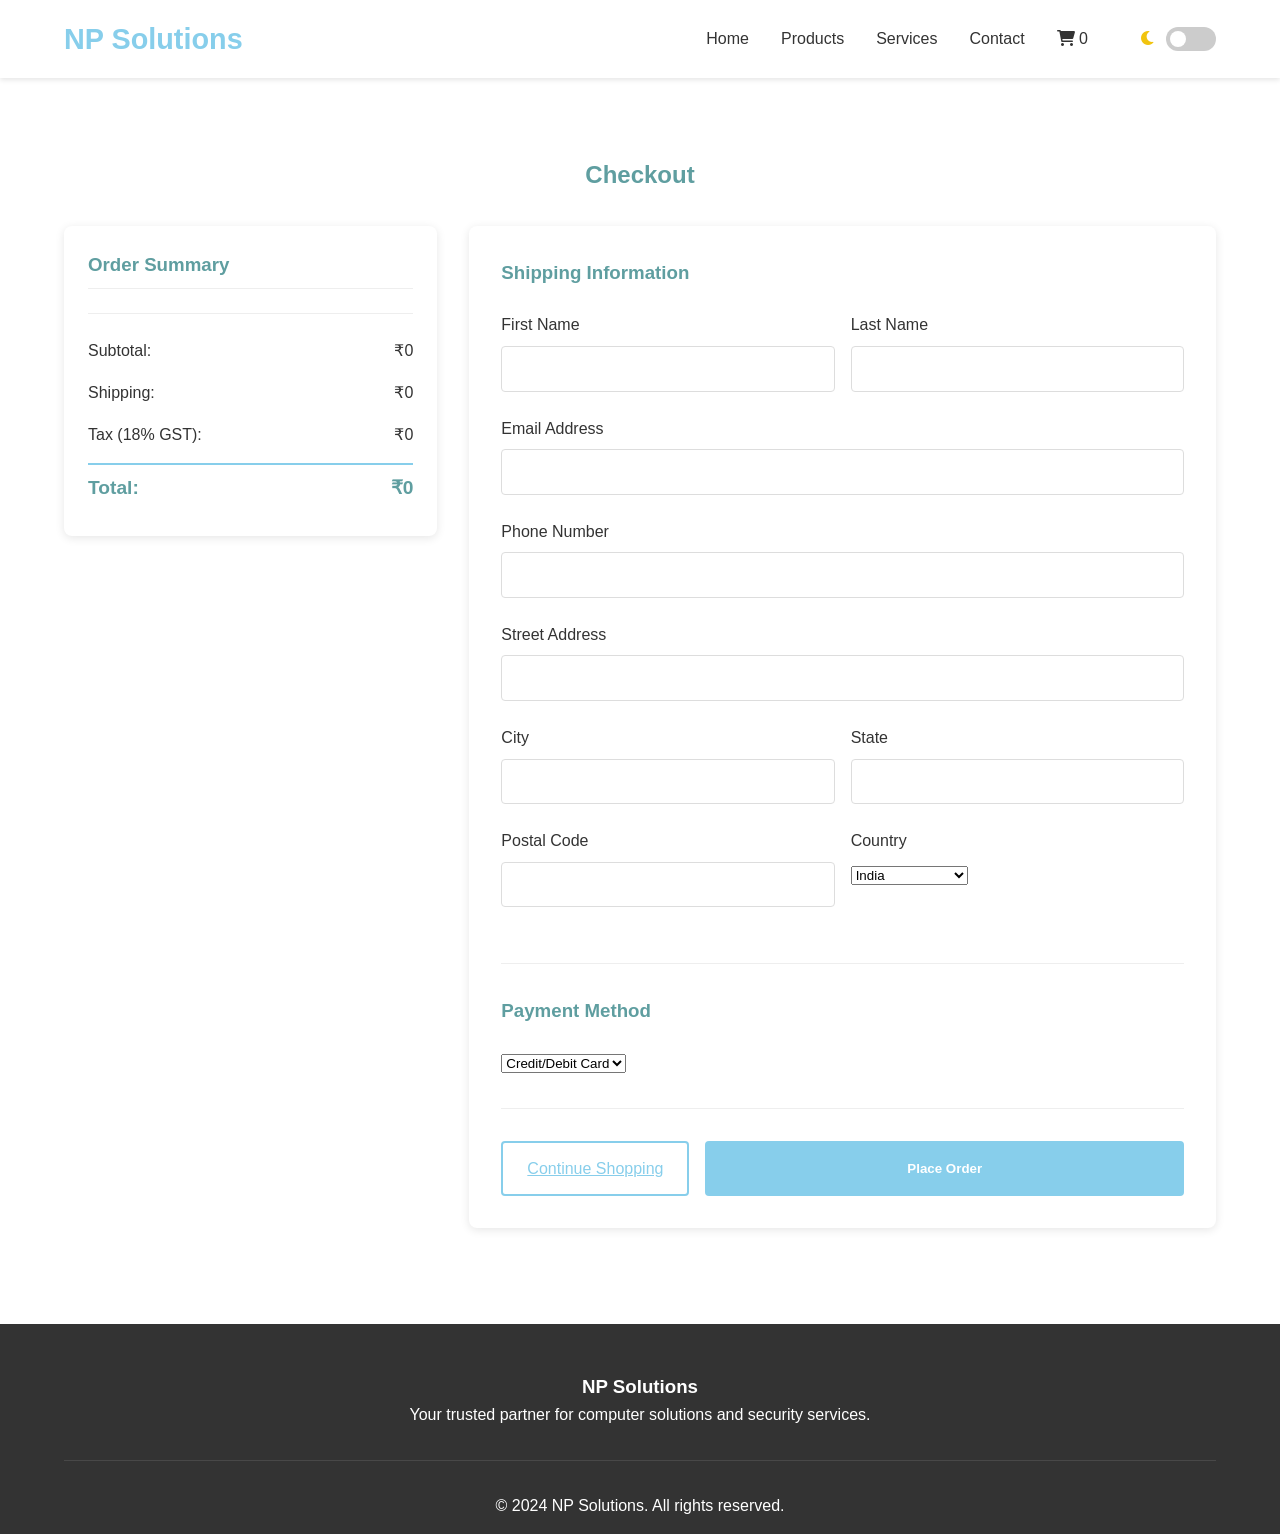
<file: checkout.html>
<!DOCTYPE html>
<html lang="en">
<head>
    <meta charset="UTF-8">
    <meta name="viewport" content="width=device-width, initial-scale=1.0">
    <title>Checkout - NP Solutions</title>
    <link rel="stylesheet" href="styles.css">
    <link rel="stylesheet" href="https://cdnjs.cloudflare.com/ajax/libs/font-awesome/6.0.0/css/all.min.css">
</head>
<body>
    <header>
        <nav class="navbar">
            <div class="logo">
                <h1>NP Solutions</h1>
            </div>
            <ul class="nav-links">
                <li><a href="index.html">Home</a></li>
                <li><a href="products.html">Products</a></li>
                <li><a href="services.html">Services</a></li>
                <li><a href="contact.html">Contact</a></li>
                <li><a href="#cart"><i class="fas fa-shopping-cart"></i> <span id="cart-count">0</span></a></li>
                <li class="theme-switch-wrapper">
                    <span class="slider-icon"><i class="fas fa-moon"></i></span>
                    <label class="theme-switch">
                        <input type="checkbox" id="theme-toggle">
                        <span class="slider"></span>
                    </label>
                </li>
            </ul>
        </nav>
    </header>

    <section class="checkout-section">
        <h2>Checkout</h2>
        <div class="checkout-container">
            <div class="order-summary">
                <h3>Order Summary</h3>
                <div id="checkout-items"></div>
                <div class="summary-totals">
                    <div class="summary-row"><span>Subtotal:</span><span>₹<span id="checkout-subtotal">0</span></span></div>
                    <div class="summary-row"><span>Shipping:</span><span>₹<span id="checkout-shipping">0</span></span></div>
                    <div class="summary-row"><span>Tax (18% GST):</span><span>₹<span id="checkout-tax">0</span></span></div>
                    <div class="summary-row total"><span>Total:</span><span>₹<span id="checkout-total">0</span></span></div>
                </div>
            </div>

            <div class="checkout-form-container">
                <form id="checkout-form">
                    <div class="form-section">
                        <h3>Shipping Information</h3>
                        <div class="form-row">
                            <div class="form-group">
                                <label for="first-name">First Name</label>
                                <input type="text" id="first-name" name="first_name" required>
                            </div>
                            <div class="form-group">
                                <label for="last-name">Last Name</label>
                                <input type="text" id="last-name" name="last_name" required>
                            </div>
                        </div>
                        <div class="form-group">
                            <label for="email">Email Address</label>
                            <input type="email" id="email" name="email" required>
                        </div>
                        <div class="form-group">
                            <label for="phone">Phone Number</label>
                            <input type="tel" id="phone" name="phone" required>
                        </div>
                        <div class="form-group">
                            <label for="address">Street Address</label>
                            <input type="text" id="address" name="street_address" required>
                        </div>
                        <div class="form-row">
                            <div class="form-group">
                                <label for="city">City</label>
                                <input type="text" id="city" name="city" required>
                            </div>
                            <div class="form-group">
                                <label for="state">State</label>
                                <input type="text" id="state" name="state" required>
                            </div>
                        </div>
                        <div class="form-row">
                            <div class="form-group">
                                <label for="zip">Postal Code</label>
                                <input type="text" id="zip" name="postal_code" required>
                            </div>
                            <div class="form-group">
                                <label for="country">Country</label>
                                <select id="country" name="country" required>
                                    <option value="India" selected>India</option>
                                    <option value="USA">United States</option>
                                    <option value="UK">United Kingdom</option>
                                    <option value="Canada">Canada</option>
                                    <option value="Australia">Australia</option>
                                </select>
                            </div>
                        </div>
                    </div>

                    <div class="form-section">
                        <h3>Payment Method</h3>
                        <select name="payment_method" required>
                            <option value="Credit/Debit Card">Credit/Debit Card</option>
                            <option value="UPI">UPI</option>
                            <option value="Net Banking">Net Banking</option>
                            <option value="Cash on Delivery">Cash on Delivery</option>
                        </select>
                    </div>

                    <input type="hidden" name="cart_items" id="cart_items">
                    <input type="hidden" name="total_amount" id="total_amount">

                    <div class="checkout-actions">
                        <a href="products.html" class="continue-shopping-btn">Continue Shopping</a>
                        <button type="submit" class="place-order-btn">Place Order</button>
                    </div>
                </form>
            </div>
        </div>
    </section>

    <footer>
        <div class="footer-content">
            <div class="footer-section">
                <h3>NP Solutions</h3>
                <p>Your trusted partner for computer solutions and security services.</p>
            </div>
        </div>
        <div class="footer-bottom">
            <p>&copy; 2024 NP Solutions. All rights reserved.</p>
        </div>
    </footer>

    <script>
        function getCartItems() {
            return JSON.parse(localStorage.getItem("cart")) || [];
        }

        const cart = getCartItems();
        const subtotal = cart.reduce((acc, item) => acc + (item.price * (item.quantity || 1)), 0);
        const tax = +(subtotal * 0.18).toFixed(2);
        const shipping = 0;
        const total = subtotal + tax + shipping;

        document.getElementById('checkout-items').innerHTML = cart.map(item =>
            `<div>${item.name} (x${item.quantity || 1}) - ₹${(item.price * (item.quantity || 1)).toLocaleString('en-IN')}</div>`
        ).join('');

        document.getElementById('checkout-subtotal').textContent = subtotal.toLocaleString('en-IN');
        document.getElementById('checkout-tax').textContent = tax.toLocaleString('en-IN');
        document.getElementById('checkout-shipping').textContent = shipping.toLocaleString('en-IN');
        document.getElementById('checkout-total').textContent = total.toLocaleString('en-IN');

        document.getElementById('cart_items').value = JSON.stringify(cart);
        document.getElementById('total_amount').value = total;

        document.getElementById('checkout-form').addEventListener('submit', function(e) {
            e.preventDefault();

            const formData = new FormData(this);

            fetch('checkout.php', {
                method: 'POST',
                body: formData
            })
            .then(res => res.text())
            .then(data => {
                alert("Order placed successfully!");
                localStorage.removeItem("cart");
                this.reset();
                window.location.href = "index.html";
            })
            .catch(err => alert("Error placing order."));
        });
    </script>
</body>
</html>
</file>
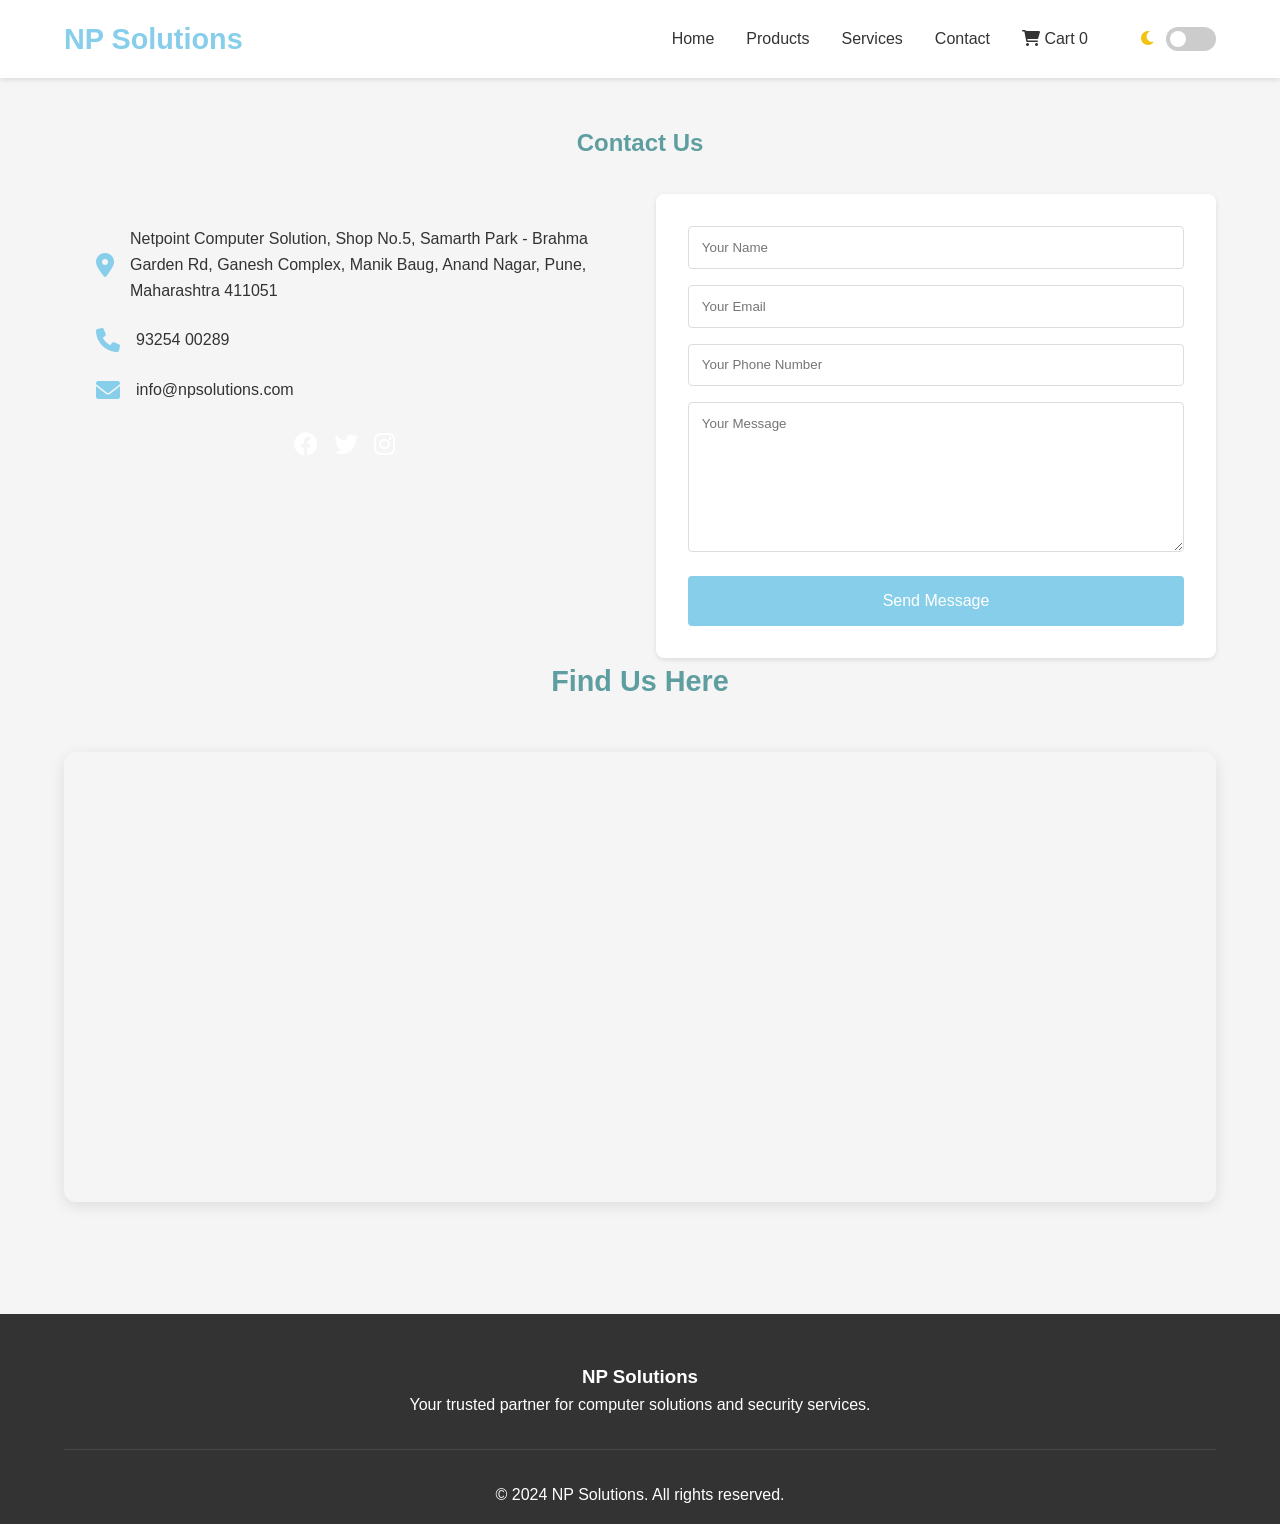
<file: contact.html>
<!DOCTYPE html>
<html lang="en">
<head>
    <meta charset="UTF-8">
    <meta name="viewport" content="width=device-width, initial-scale=1.0">
    <title>Contact - NP Solutions</title>
    <link rel="stylesheet" href="styles.css">
    <link rel="stylesheet" href="https://cdnjs.cloudflare.com/ajax/libs/font-awesome/6.0.0/css/all.min.css">
</head>
<body>
    <!-- Header Section -->
    <header>
        <nav class="navbar">
            <div class="logo">
                <h1>NP Solutions</h1>
            </div>
            <ul class="nav-links">
                <li><a href="index.html">Home</a></li>
                <li><a href="products.html">Products</a></li>
                <li><a href="services.html">Services</a></li>
                <li><a href="contact.html">Contact</a></li>
                <li><a href="#cart"><i class="fas fa-shopping-cart"></i> Cart <span id="cart-count">0</span></a></li>
                <li class="theme-switch-wrapper">
                    <span class="slider-icon"><i class="fas fa-moon"></i></span>
                    <label class="theme-switch">
                        <input type="checkbox" id="theme-toggle">
                        <span class="slider"></span>
                    </label>
                </li>
            </ul>
        </nav>
    </header>

    <!-- Contact Section -->
    <section class="contact">
        <h2>Contact Us</h2>
        <div class="contact-container">
            <div class="contact-info">
                <div class="info-item">
                    <i class="fas fa-map-marker-alt"></i>
                    <p>Netpoint Computer Solution, Shop No.5, Samarth Park - Brahma Garden Rd, Ganesh Complex, Manik Baug, Anand Nagar, Pune, Maharashtra 411051</p>
                </div>
                <div class="info-item">
                    <i class="fas fa-phone"></i>
                    <p>93254 00289</p>
                </div>
                <div class="info-item">
                    <i class="fas fa-envelope"></i>
                    <p>info@npsolutions.com</p>
                </div>
                <div class="social-links">
                    <a href="#"><i class="fab fa-facebook"></i></a>
                    <a href="#"><i class="fab fa-twitter"></i></a>
                    <a href="#"><i class="fab fa-instagram"></i></a>
                </div>
            </div>
            <form action="submit_contact.php" method="POST" class="contact-form">
                <input type="text" name="name" placeholder="Your Name" required>
                <input type="email" name="email" placeholder="Your Email" required>
                <input type="tel" name="phone" placeholder="Your Phone Number" required>
                <textarea name="message" placeholder="Your Message" required></textarea>
                <button type="submit" class="submit-btn">Send Message</button>
            </form>
            
        </div>
        
        <!-- Google Map -->
        <h2 class="map-section-title">Find Us Here</h2>
        <div class="map-container">
            <iframe src="https://www.google.com/maps/embed?pb=!1m18!1m12!1m3!1d3458.9948909271475!2d73.81833097477634!3d18.47461868261002!2m3!1f0!2f0!3f0!3m2!1i1024!2i768!4f13.1!3m3!1m2!1s0x3bc2955dd4163591%3A0xec23782520d6618c!2sNet%20Point%20Computer%20Solutions!5e1!3m2!1sen!2sin!4v1744739169668!5m2!1sen!2sin" allowfullscreen="" loading="lazy" referrerpolicy="no-referrer-when-downgrade"></iframe>
        </div>
    </section>

    <!-- Shopping Cart Modal -->
    <div id="cart-modal" class="modal">
        <div class="modal-content">
            <span class="close">&times;</span>
            <h2>Shopping Cart</h2>
            <div id="cart-items">
                <!-- Cart items will be dynamically added here -->
            </div>
            <div class="cart-total">
                <h3>Total: ₹<span id="cart-total-amount">0</span></h3>
                <button class="checkout-btn">Checkout</button>
            </div>
        </div>
    </div>

    <!-- Footer -->
    <footer>
        <div class="footer-content">
            <div class="footer-section">
                <h3>NP Solutions</h3>
                <p>Your trusted partner for computer solutions and security services.</p>
            </div>
        </div>
        <div class="footer-bottom">
            <p>&copy; 2024 NP Solutions. All rights reserved.</p>
        </div>
    </footer>

    <script src="script.js"></script>
</body>
</html>
</file>
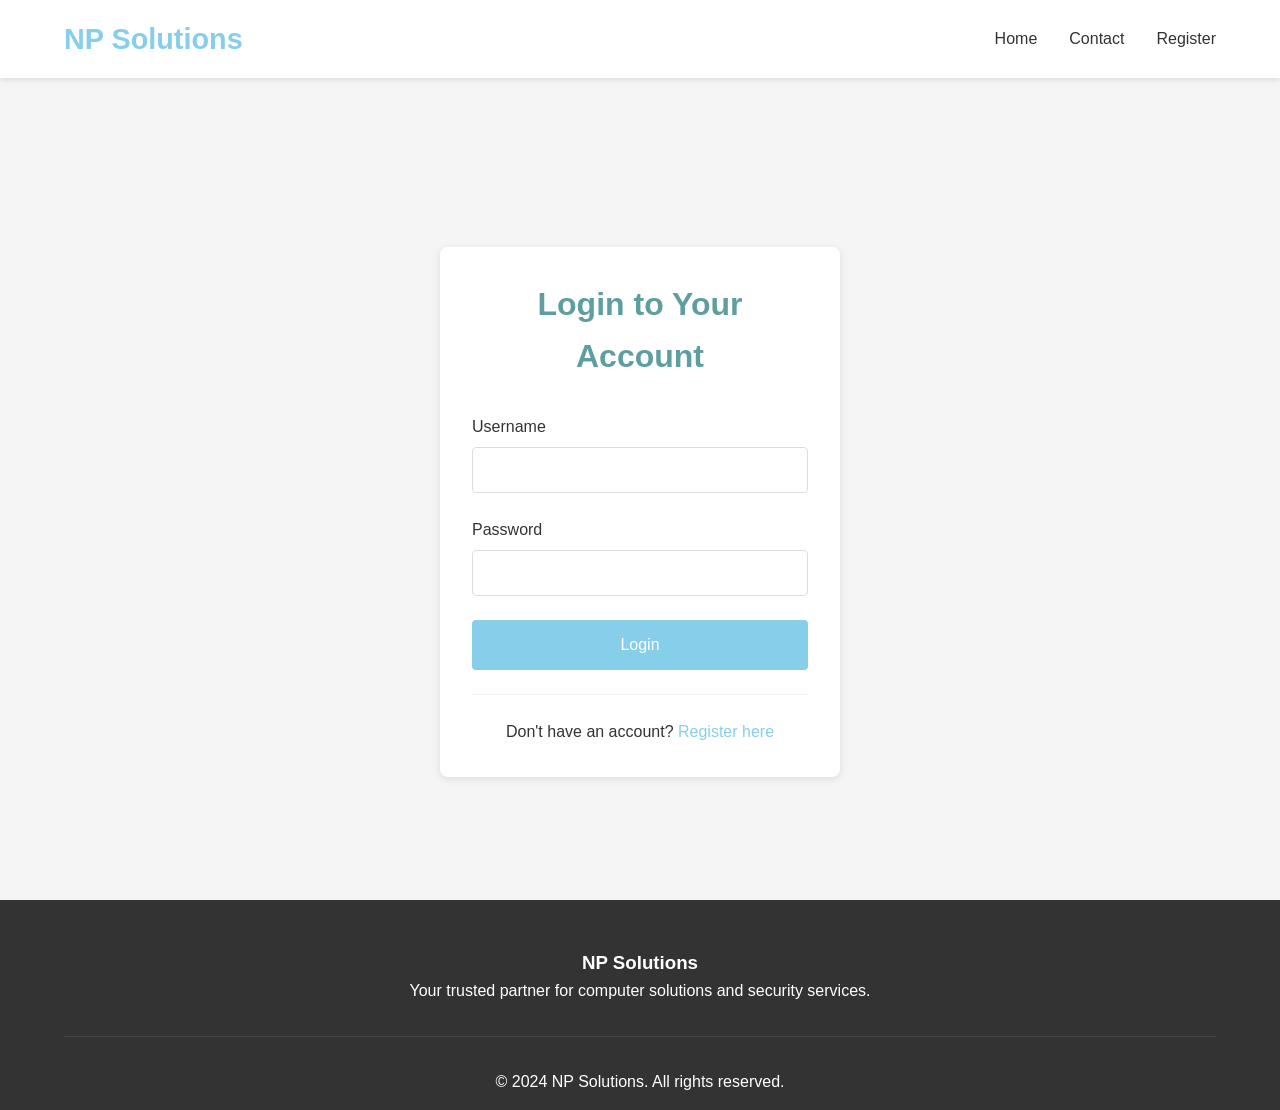
<file: login.html>
<!DOCTYPE html>
<html lang="en">
<head>
    <meta charset="UTF-8">
    <meta name="viewport" content="width=device-width, initial-scale=1.0">
    <title>Login - NP Solutions</title>
    <link rel="stylesheet" href="styles.css">
    <link rel="stylesheet" href="https://cdnjs.cloudflare.com/ajax/libs/font-awesome/6.0.0/css/all.min.css">
</head>
<body>
    <!-- Header Section -->
    <header>
        <nav class="navbar">
            <div class="logo">
                <h1>NP Solutions</h1>
            </div>
            <ul class="nav-links">
                <li><a href="index.php">Home</a></li>
                <li><a href="contact.html">Contact</a></li>
                <li><a href="register.html">Register</a></li>
            </ul>
        </nav>
    </header>

    <!-- Login Section -->
    <section class="auth-section">
        <div class="auth-container">
            <h2>Login to Your Account</h2>
            <form action="login.php" method="POST" id="login-form">
                <div class="form-group">
                    <label for="username">Username</label>
                    <input type="text" id="username" name="username" required>
                </div>
                <div class="form-group">
                    <label for="password">Password</label>
                    <input type="password" id="password" name="password" required>
                </div>
                <button type="submit" class="submit-btn">Login</button>
            </form>
            
            <div class="auth-links">
                <p>Don't have an account? <a href="register.html">Register here</a></p>
            </div>
        </div>
    </section>

    <!-- Footer -->
    <footer>
        <div class="footer-content">
            <div class="footer-section">
                <h3>NP Solutions</h3>
                <p>Your trusted partner for computer solutions and security services.</p>
            </div>
        </div>
        <div class="footer-bottom">
            <p>&copy; 2024 NP Solutions. All rights reserved.</p>
        </div>
    </footer>

    <script src="script.js"></script>
</body>
</html>
</file>
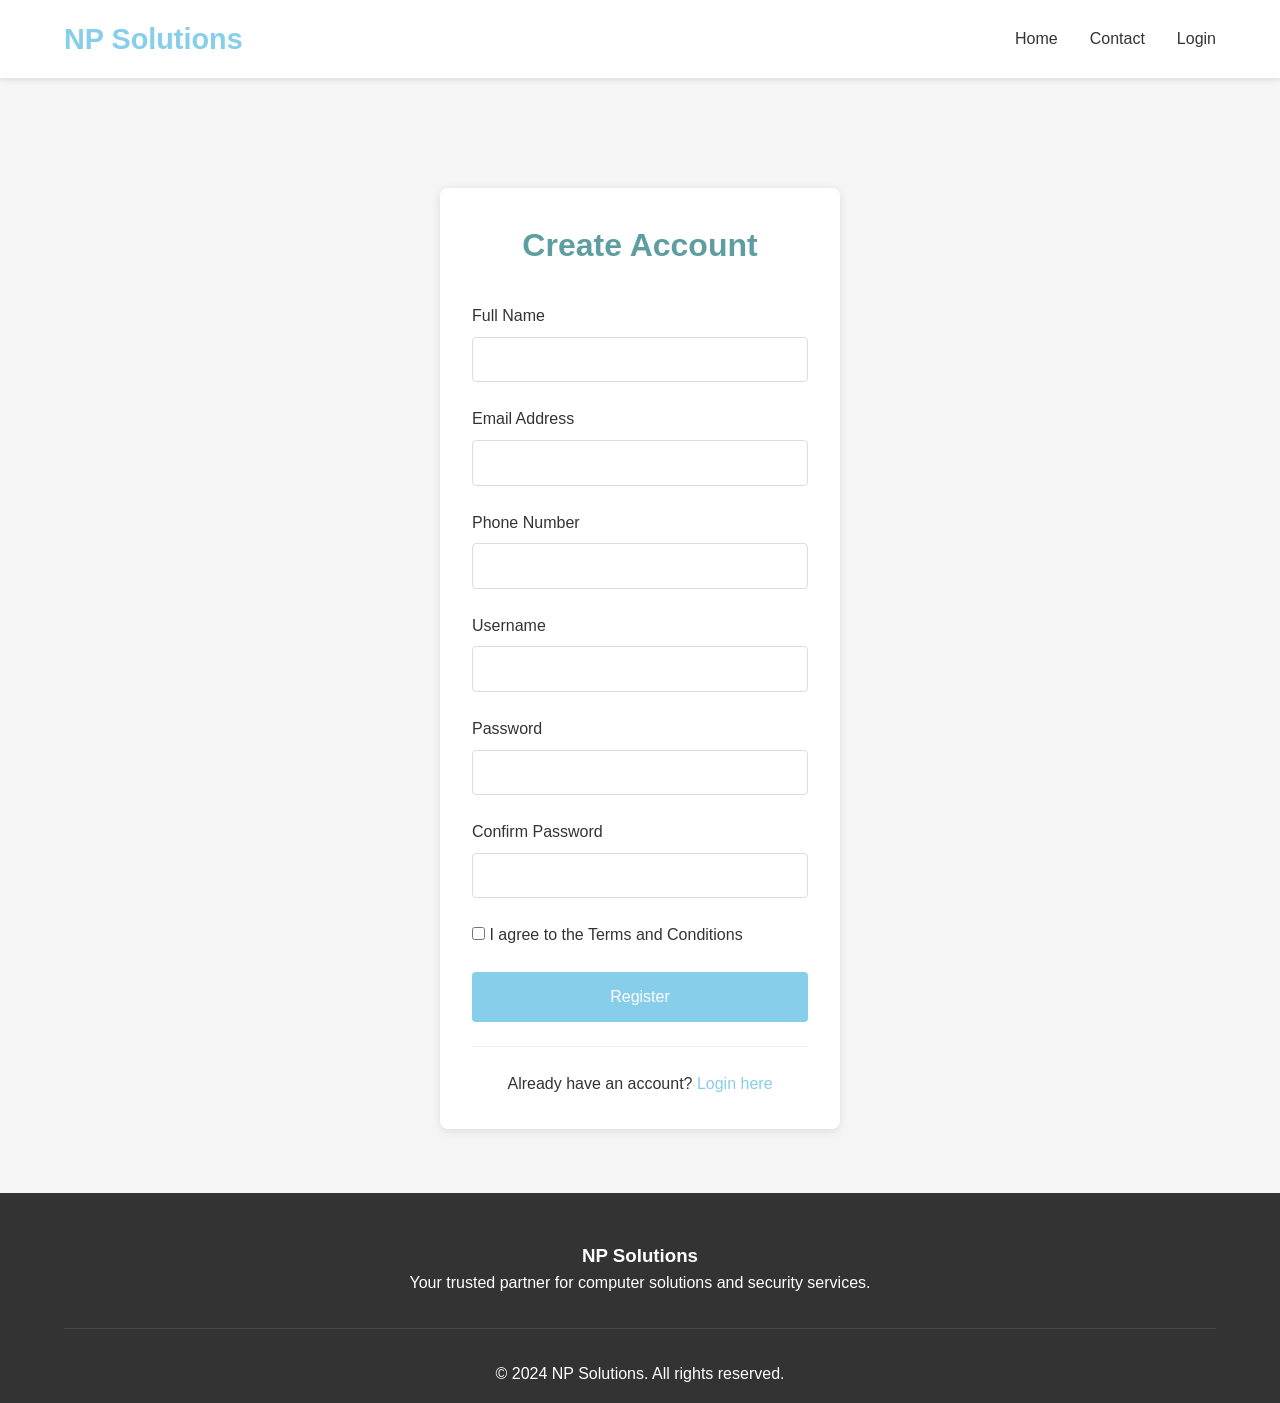
<file: register.html>
<!DOCTYPE html>
<html lang="en">
<head>
    <meta charset="UTF-8">
    <meta name="viewport" content="width=device-width, initial-scale=1.0">
    <title>Register - NP Solutions</title>
    <link rel="stylesheet" href="styles.css">
    <link rel="stylesheet" href="https://cdnjs.cloudflare.com/ajax/libs/font-awesome/6.0.0/css/all.min.css">
</head>
<body>
    <header>
        <nav class="navbar">
            <div class="logo">
                <h1>NP Solutions</h1>
            </div>
            <ul class="nav-links">
                <li><a href="index.php">Home</a></li>
                <li><a href="contact.html">Contact</a></li>
                <li><a href="login.html">Login</a></li>
            </ul>
        </nav>
    </header>

    <section class="auth-section">
        <div class="auth-container">
            <h2>Create Account</h2>
            <form id="register-form">
                <div class="form-group">
                    <label for="name">Full Name</label>
                    <input type="text" id="name" name="name" required>
                </div>
                <div class="form-group">
                    <label for="email">Email Address</label>
                    <input type="email" id="email" name="email" required>
                </div>
                <div class="form-group">
                    <label for="phone">Phone Number</label>
                    <input type="tel" id="phone" name="phone" pattern="[0-9]{10}"
                        title="Enter a valid 10-digit phone number" required>
                </div>
                <div class="form-group">
                    <label for="username">Username</label>
                    <input type="text" id="username" name="username" required>
                </div>
                <div class="form-group">
                    <label for="password">Password</label>
                    <input type="password" id="password" name="password" required>
                </div>
                <div class="form-group">
                    <label for="cpassword">Confirm Password</label>
                    <input type="password" id="cpassword" name="cpassword" required>
                </div>
                <div class="form-group">
                    <label class="checkbox-label">
                        <input type="checkbox" name="terms" required> I agree to the Terms and Conditions
                    </label>
                </div>
                <button type="submit" class="submit-btn">Register</button>
            </form>
            <div class="auth-links">
                <p>Already have an account? <a href="login.html">Login here</a></p>
            </div>
        </div>
    </section>

    <footer>
        <div class="footer-content">
            <div class="footer-section">
                <h3>NP Solutions</h3>
                <p>Your trusted partner for computer solutions and security services.</p>
            </div>
        </div>
        <div class="footer-bottom">
            <p>&copy; 2024 NP Solutions. All rights reserved.</p>
        </div>
    </footer>

    <script>
        // Client-side validation and form submission using fetch
        document.getElementById('register-form').addEventListener('submit', function (event) {
            event.preventDefault();

            const password = document.getElementById('password').value;
            const cpassword = document.getElementById('cpassword').value;

            if (password !== cpassword) {
                alert('Passwords do not match!');
                return;
            }

            const form = event.target;
            const formData = new FormData(form);

            fetch('register.php', {
                method: 'POST',
                body: formData,
            })
            .then(response => response.text())
            .then(data => {
                alert(data);
                if (data.includes("Registered successfully")) {
                    window.location.href = 'login.html';
                }
            })
            .catch(error => {
                console.error('Fetch error:', error);
                alert('An error occurred during registration. Please try again.');
            });
        });
    </script>
</body>
</html>
</file>
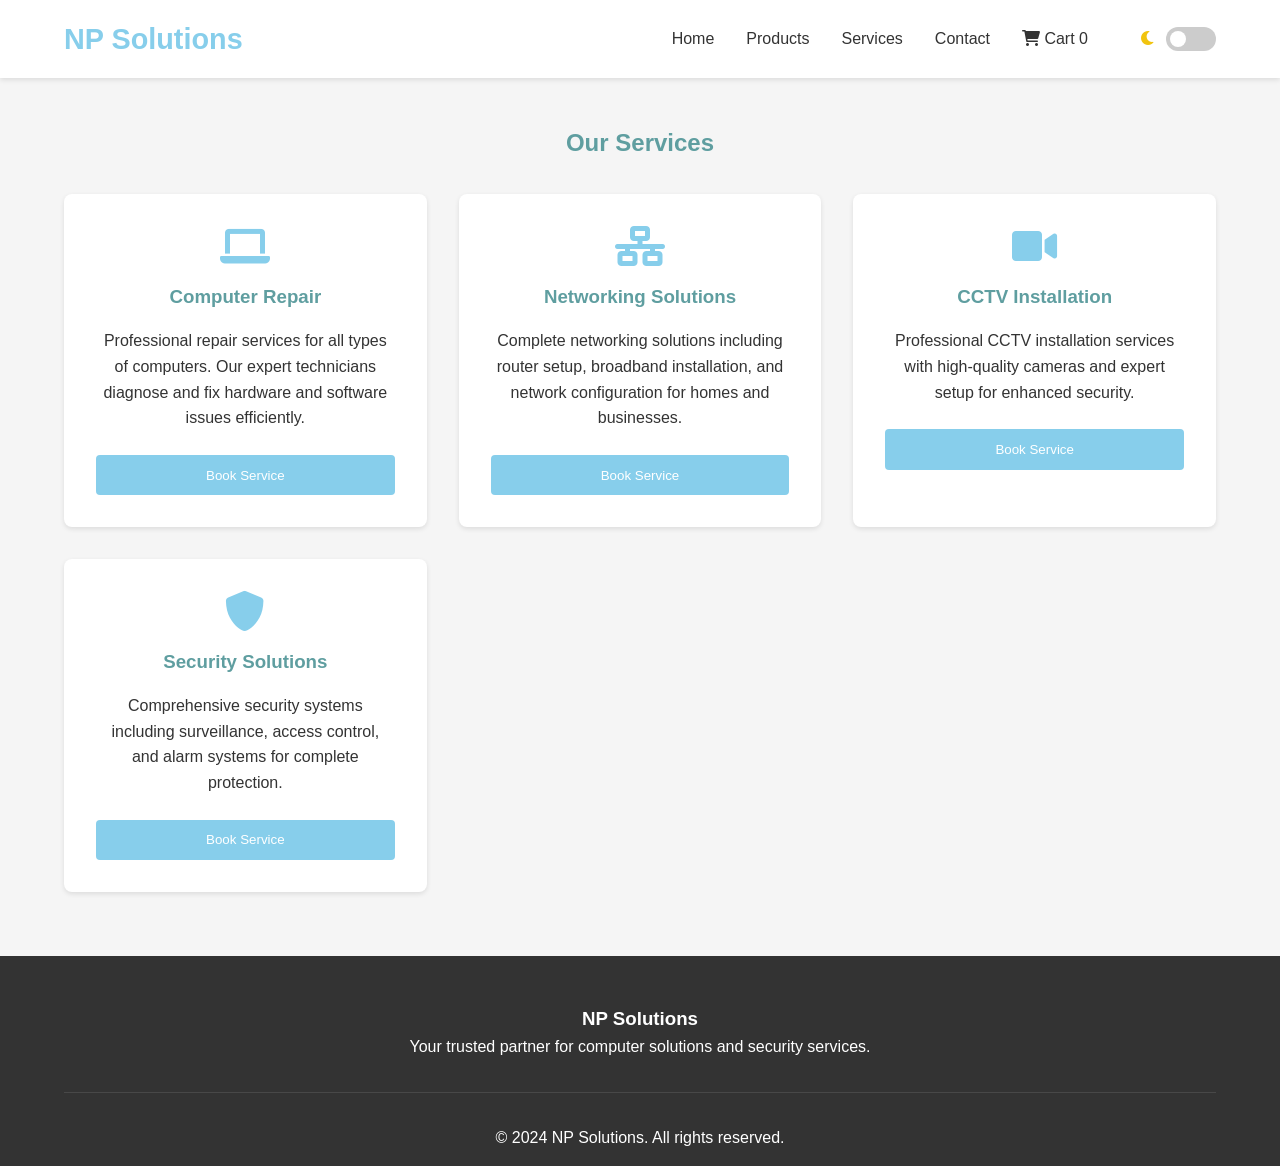
<file: services.html>
<!DOCTYPE html>
<html lang="en">
<head>
    <meta charset="UTF-8">
    <meta name="viewport" content="width=device-width, initial-scale=1.0">
    <title>Services - NP Solutions</title>
    <link rel="stylesheet" href="styles.css">
    <link rel="stylesheet" href="https://cdnjs.cloudflare.com/ajax/libs/font-awesome/6.0.0/css/all.min.css">
</head>
<body>
    <!-- Header Section -->
    <header>
        <nav class="navbar">
            <div class="logo">
                <h1>NP Solutions</h1>
            </div>
            <ul class="nav-links">
                <li><a href="index.html">Home</a></li>
                <li><a href="products.html">Products</a></li>
                <li><a href="services.html">Services</a></li>
                <li><a href="contact.html">Contact</a></li>
                <li><a href="#cart"><i class="fas fa-shopping-cart"></i> Cart <span id="cart-count">0</span></a></li>
                <li class="theme-switch-wrapper">
                    <span class="slider-icon"><i class="fas fa-moon"></i></span>
                    <label class="theme-switch">
                        <input type="checkbox" id="theme-toggle">
                        <span class="slider"></span>
                    </label>
            </ul>
        </nav>
    </header>

    <!-- Services Section -->
    <section class="services">
        <h2>Our Services</h2>
        <div class="service-grid">
            <div class="service-card">
                <i class="fas fa-laptop"></i>
                <h3>Computer Repair</h3>
                <p>Professional repair services for all types of computers. Our expert technicians diagnose and fix hardware and software issues efficiently.</p>
                <button class="book-btn" onclick="openBookingModal('Computer Repair')">Book Service</button>
            </div>
            <div class="service-card">
                <i class="fas fa-network-wired"></i>
                <h3>Networking Solutions</h3>
                <p>Complete networking solutions including router setup, broadband installation, and network configuration for homes and businesses.</p>
                <button class="book-btn" onclick="openBookingModal('Networking Solutions')">Book Service</button>
            </div>
            <div class="service-card">
                <i class="fas fa-video"></i>
                <h3>CCTV Installation</h3>
                <p>Professional CCTV installation services with high-quality cameras and expert setup for enhanced security.</p>
                <button class="book-btn" onclick="openBookingModal('CCTV Installation')">Book Service</button>
            </div>
            <div class="service-card">
                <i class="fas fa-shield-alt"></i>
                <h3>Security Solutions</h3>
                <p>Comprehensive security systems including surveillance, access control, and alarm systems for complete protection.</p>
                <button class="book-btn" onclick="openBookingModal('Security Solutions')">Book Service</button>
            </div>
        </div>
    </section>

    <!-- Booking Modal -->
    <div id="booking-modal" class="modal">
        <div class="modal-content">
            <span class="close" onclick="closeBookingModal()">&times;</span>
            <h2>Book Service</h2>
            <form id="booking-form">
                <input type="hidden" id="service-type" name="service-type">
                
                <div class="form-group">
                    <label for="name">Full Name</label>
                    <input type="text" id="name" name="name" required>
                </div>
            
                <div class="form-group">
                    <label for="email">Email Address</label>
                    <input type="email" id="email" name="email" required>
                </div>
            
                <div class="form-group">
                    <label for="phone">Phone Number</label>
                    <input type="tel" id="phone" name="phone" pattern="[0-9]{10}" required>
                </div>
            
                <div class="form-group">
                    <label for="address">Address</label>
                    <textarea id="address" name="address" required></textarea>
                </div>
            
                <div class="form-group">
                    <label for="message">Additional Details</label>
                    <textarea id="message" name="message"></textarea>
                </div>
            
                <button type="submit" class="submit-btn">Submit Booking</button>
            </form>
            
        </div>
    </div>

    <!-- Shopping Cart Modal -->
    <div id="cart-modal" class="modal">
        <div class="modal-content">
            <span class="close">&times;</span>
            <h2>Shopping Cart</h2>
            <div id="cart-items">
                <!-- Cart items will be dynamically added here -->
            </div>
            <div class="cart-total">
                <h3>Total: ₹<span id="cart-total-amount">0</span></h3>
                <div class="cart-buttons">
                    <button class="continue-shopping-btn" onclick="window.location.href='products.html'">Continue Shopping</button>
                    <button class="checkout-btn">Checkout</button>
                </div>
            </div>
        </div>
    </div>

    <!-- Footer -->
    <footer>
        <div class="footer-content">
            <div class="footer-section">
                <h3>NP Solutions</h3>
                <p>Your trusted partner for computer solutions and security services.</p>
            </div>
        </div>
        <div class="footer-bottom">
            <p>&copy; 2024 NP Solutions. All rights reserved.</p>
        </div>
    </footer>

    <script src="script.js"></script>
    <script>
        document.getElementById("booking-form").addEventListener("submit", function(event) {
            event.preventDefault();  // Prevent page reload
        
            let formData = new FormData(this);
        
            fetch("book_service.php", {
                method: "POST",
                body: formData
            })
            .then(response => response.text()) // Expecting plain text response
            .then(data => {
                if (data.trim() === "success") {
                    alert("Booking Successful!");
                    document.getElementById("booking-form").reset();  // Reset form
                } else {
                    alert("Error in booking: " + data);
                }
            })
            .catch(error => alert("Request failed: " + error));
        });
        </script>
</body>
</html>
</file>
<file: styles.css>
/* Global Styles */
* {
    margin: 0;
    padding: 0;
    box-sizing: border-box;
    font-family: 'Arial', sans-serif;
}

:root {
    --primary-color: #87CEEB;
    --primary-dark: #5F9EA0;
    --white: #FFFFFF;
    --gray: #F5F5F5;
    --dark-gray: #333333;
}

body {
    background-color: var(--white);
    color: var(--dark-gray);
    line-height: 1.6;
    padding-top: 60px; /* Add padding for fixed navbar */
}

/* Navigation */
.navbar {
    background-color: var(--white);
    padding: 1rem 5%;
    display: flex;
    justify-content: space-between;
    align-items: center;
    box-shadow: 0 2px 5px rgba(0,0,0,0.1);
    position: fixed;
    width: 100%;
    top: 0;
    z-index: 1000;
}

.logo h1 {
    color: var(--primary-color);
    font-size: 1.8rem;
}

.nav-links {
    display: flex;
    list-style: none;
    gap: 2rem;
}

.nav-links a {
    text-decoration: none;
    color: var(--dark-gray);
    font-weight: 500;
    transition: color 0.3s ease;
}

.nav-links a:hover {
    color: var(--primary-color);
}

/* Hero Section */
.hero {
    position: relative;
    height: 80vh;
    overflow: hidden;
    display: flex;
    align-items: center;
    justify-content: center;
    text-align: center;
    color: white;
}

.slider {
    position: absolute;
    top: 0;
    left: 0;
    width: 100%;
    height: 100%;
    z-index: -1;
}

.slide {
    position: absolute;
    top: 0;
    left: 0;
    width: 100%;
    height: 100%;
    opacity: 0;
    transition: opacity 1s ease-in-out;
}

.slide.active {
    opacity: 1;
}

.slide img {
    width: 100%;
    height: 100%;
    object-fit: cover;
}

.hero-content {
    position: relative;
    z-index: 1;
    background-color: rgba(0, 0, 0, 0.5);
    padding: 2rem;
    border-radius: 10px;
    max-width: 800px;
    margin: 0 1rem;
}

.hero-content h1 {
    font-size: 3.5rem;
    margin-bottom: 1rem;
    text-shadow: 2px 2px 4px rgba(0, 0, 0, 0.5);
}

.hero-content p {
    font-size: 1.5rem;
    text-shadow: 1px 1px 2px rgba(0, 0, 0, 0.5);
}

/* About Section */
.about {
    padding: 6rem 5%;
    background-color: var(--white);
}

.about-container {
    max-width: 800px;
    margin: 0 auto;
}

.about h2 {
    color: var(--primary-dark);
    margin-bottom: 3rem;
    text-align: center;
    font-size: 2.5rem;
    position: relative;
}

.about h2::after {
    content: '';
    display: block;
    width: 80px;
    height: 3px;
    background-color: var(--primary-color);
    margin: 1rem auto;
}

.about-content {
    display: flex;
    flex-direction: column;
    gap: 3rem;
}

.about-highlight {
    background-color: var(--primary-color);
    color: var(--white);
    padding: 2rem;
    border-radius: 8px;
    box-shadow: 0 4px 6px rgba(0, 0, 0, 0.1);
    text-align: center;
}

.about-highlight p {
    font-size: 1.2rem;
    line-height: 1.6;
    margin: 0;
}

.about-description {
    display: flex;
    flex-direction: column;
    gap: 1.5rem;
}

.about-description p {
    margin: 0;
    line-height: 1.6;
    color: var(--dark-gray);
    font-size: 1.1rem;
}

.about-features {
    display: grid;
    grid-template-columns: repeat(2, 1fr);
    gap: 1.5rem;
    margin: 1rem 0;
}

.feature {
    display: flex;
    align-items: center;
    gap: 1rem;
    padding: 1.2rem;
    background-color: var(--gray);
    border-radius: 8px;
    transition: transform 0.3s ease;
}

.feature:hover {
    transform: translateY(-5px);
}

.feature i {
    color: var(--primary-color);
    font-size: 1.2rem;
}

.feature p {
    margin: 0;
    font-weight: 500;
    font-size: 1.1rem;
}

.about-stats {
    display: grid;
    grid-template-columns: repeat(3, 1fr);
    gap: 2rem;
    text-align: center;
    margin-top: 2rem;
}

.stat-item {
    display: flex;
    flex-direction: column;
    gap: 0.5rem;
    padding: 2rem;
    background-color: var(--gray);
    border-radius: 8px;
    transition: transform 0.3s ease;
}

.stat-item:hover {
    transform: translateY(-5px);
}

.stat-number {
    font-size: 2.5rem;
    font-weight: bold;
    color: var(--primary-color);
}

.stat-label {
    color: var(--dark-gray);
    font-weight: 500;
    font-size: 1.1rem;
}

@media (max-width: 768px) {
    .about-features {
        grid-template-columns: 1fr;
    }

    .about-stats {
        grid-template-columns: 1fr;
    }

    .about h2 {
        font-size: 2rem;
    }

    .about-highlight p {
        font-size: 1.1rem;
    }

    .feature p, .stat-label {
        font-size: 1rem;
    }
}

/* Brands Section */
.brands {
    padding: 4rem 5%;
    background-color: var(--gray);
}

.brands h2 {
    text-align: center;
    margin-bottom: 2rem;
    color: var(--primary-dark);
}

.brand-grid {
    display: grid;
    grid-template-columns: repeat(auto-fit, minmax(250px, 1fr));
    gap: 2rem;
    max-width: 1200px;
    margin: 0 auto;
}

.brand-card {
    background: var(--white);
    padding: 2rem;
    border-radius: 8px;
    text-align: center;
    box-shadow: 0 2px 5px rgba(0,0,0,0.1);
    transition: transform 0.3s ease;
}

.brand-card:hover {
    transform: translateY(-5px);
}

.brand-card img {
    width: 100%;
    height: 100px;
    object-fit: contain;
    margin-bottom: 1rem;
}

.brand-card h3 {
    color: var(--primary-dark);
    margin-bottom: 0.5rem;
}

/* Products Section */
.products {
    padding: 4rem 5%;
}

.products h2 {
    text-align: center;
    margin-bottom: 2rem;
    color: var(--primary-dark);
}

.product-grid {
    display: grid;
    grid-template-columns: repeat(auto-fit, minmax(250px, 1fr));
    gap: 2rem;
}

.product-card {
    background: var(--white);
    border-radius: 8px;
    box-shadow: 0 2px 5px rgba(0,0,0,0.1);
    padding: 1rem;
    text-align: center;
    transition: transform 0.3s ease;
}

.product-card:hover {
    transform: translateY(-5px);
}

.product-card img {
    width: 100%;
    height: 200px;
    object-fit: cover;
    border-radius: 4px;
}

.product-card h3 {
    margin: 1rem 0;
    color: var(--primary-dark);
}

.product-card .price {
    color: var(--primary-color);
    font-weight: bold;
    font-size: 1.2rem;
    margin: 0.5rem 0;
}

/* Services Section */
.services {
    padding: 4rem 5%;
    background-color: var(--gray);
}

.services h2 {
    text-align: center;
    margin-bottom: 2rem;
    color: var(--primary-dark);
}

.service-grid {
    display: grid;
    grid-template-columns: repeat(auto-fit, minmax(300px, 1fr));
    gap: 2rem;
}

.service-card {
    background: var(--white);
    padding: 2rem;
    border-radius: 8px;
    text-align: center;
    box-shadow: 0 2px 5px rgba(0,0,0,0.1);
    transition: transform 0.3s ease;
}

.service-card:hover {
    transform: translateY(-5px);
}

.service-card i {
    font-size: 2.5rem;
    color: var(--primary-color);
    margin-bottom: 1rem;
}

.service-card h3 {
    color: var(--primary-dark);
    margin-bottom: 1rem;
}

.service-card p {
    color: var(--dark-gray);
    margin-bottom: 1.5rem;
    line-height: 1.6;
}

.service-card .book-btn {
    background-color: var(--primary-color);
    color: var(--white);
    border: none;
    padding: 0.8rem 1.5rem;
    border-radius: 4px;
    cursor: pointer;
    transition: background-color 0.3s ease;
    width: 100%;
}

.service-card .book-btn:hover {
    background-color: var(--primary-dark);
}

/* Policies Section */
.policies {
    padding: 4rem 5%;
}

.policies h2 {
    text-align: center;
    margin-bottom: 2rem;
    color: var(--primary-dark);
}

.policy-grid {
    display: grid;
    grid-template-columns: repeat(auto-fit, minmax(250px, 1fr));
    gap: 2rem;
}

.policy-card {
    background: var(--white);
    padding: 2rem;
    border-radius: 8px;
    text-align: center;
    box-shadow: 0 2px 5px rgba(0,0,0,0.1);
}

.policy-card i {
    font-size: 2.5rem;
    color: var(--primary-color);
    margin-bottom: 1rem;
}

/* Contact Section */
.contact {
    padding: 4rem 5%;
    background-color: var(--gray);
}

.contact h2 {
    text-align: center;
    margin-bottom: 2rem;
    color: var(--primary-dark);
}

.contact-container {
    display: grid;
    grid-template-columns: repeat(auto-fit, minmax(300px, 1fr));
    gap: 2rem;
    max-width: 1200px;
    margin: 0 auto;
}

.contact-info {
    padding: 2rem;
}

.info-item {
    display: flex;
    align-items: center;
    margin-bottom: 1.5rem;
}

.info-item i {
    font-size: 1.5rem;
    color: var(--primary-color);
    margin-right: 1rem;
}

.contact-form {
    background: var(--white);
    padding: 2rem;
    border-radius: 8px;
    box-shadow: 0 2px 5px rgba(0,0,0,0.1);
}

.contact-form input,
.contact-form textarea {
    width: 100%;
    padding: 0.8rem;
    margin-bottom: 1rem;
    border: 1px solid #ddd;
    border-radius: 4px;
}

.contact-form textarea {
    height: 150px;
    resize: vertical;
}

.submit-btn {
    background-color: var(--primary-color);
    color: var(--white);
    border: none;
    padding: 0.8rem 1.5rem;
    border-radius: 4px;
    cursor: pointer;
    transition: background-color 0.3s ease;
    width: 100%;
}

.submit-btn:hover {
    background-color: var(--primary-dark);
}

/* Buttons */
.book-btn, .checkout-btn {
    background-color: var(--primary-color);
    color: var(--white);
    border: none;
    padding: 0.8rem 1.5rem;
    border-radius: 4px;
    cursor: pointer;
    transition: background-color 0.3s ease;
}

.book-btn:hover, .checkout-btn:hover {
    background-color: var(--primary-dark);
}

/* Cart Modal */
.modal {
    display: none;
    position: fixed;
    top: 0;
    left: 0;
    width: 100%;
    height: 100%;
    background-color: rgba(0,0,0,0.5);
    z-index: 1001;
}

.modal-content {
    background-color: var(--white);
    margin: 15% auto;
    padding: 2rem;
    width: 80%;
    max-width: 600px;
    border-radius: 8px;
    position: relative;
}

.close {
    position: absolute;
    right: 1rem;
    top: 1rem;
    font-size: 1.5rem;
    cursor: pointer;
}

/* Footer */
footer {
    background-color: var(--dark-gray);
    color: var(--white);
    padding: 3rem 5% 1rem;
}

.footer-content {
    display: grid;
    grid-template-columns: repeat(auto-fit, minmax(250px, 1fr));
    gap: 2rem;
    margin-bottom: 2rem;
}

.social-links {
    display: flex;
    gap: 1rem;
    margin-top: 1rem;
    justify-content: center;
}

.social-links a {
    color: var(--white);
    font-size: 1.5rem;
    transition: color 0.3s ease;
}

.social-links a:hover {
    color: var(--primary-color);
}

.footer-bottom {
    text-align: center;
    padding-top: 2rem;
    border-top: 1px solid rgba(255,255,255,0.1);
}

/* Responsive Design */
@media (max-width: 768px) {
    .nav-links {
        display: none;
    }
    
    .hero-content h1 {
        font-size: 2rem;
    }
    
    .modal-content {
        width: 95%;
        margin: 10% auto;
    }

    .contact-container {
        grid-template-columns: 1fr;
    }

    .service-grid {
        grid-template-columns: 1fr;
    }
    
    .service-card {
        padding: 1.5rem;
    }
    
    .service-card i {
        font-size: 2rem;
    }
}

/* Category Navigation */
.category-nav {
    display: flex;
    justify-content: center;
    gap: 1rem;
    margin-bottom: 2rem;
}

.category-btn {
    background-color: var(--white);
    border: 2px solid var(--primary-color);
    color: var(--primary-color);
    padding: 0.8rem 1.5rem;
    border-radius: 4px;
    cursor: pointer;
    font-size: 1.1rem;
    transition: all 0.3s ease;
}

.category-btn:hover,
.category-btn.active {
    background-color: var(--primary-color);
    color: var(--white);
}

/* Subcategory Navigation */
.subcategory-nav {
    display: flex;
    justify-content: center;
    gap: 1rem;
    margin-bottom: 2rem;
    flex-wrap: wrap;
}

.subcategory-btn {
    background-color: var(--white);
    border: 1px solid var(--primary-dark);
    color: var(--primary-dark);
    padding: 0.6rem 1.2rem;
    border-radius: 4px;
    cursor: pointer;
    transition: all 0.3s ease;
}

.subcategory-btn:hover,
.subcategory-btn.active {
    background-color: var(--primary-dark);
    color: var(--white);
}

/* Category Section */
.category-section {
    margin-top: 2rem;
}

.cart-buttons {
    display: flex;
    gap: 1rem;
    margin-top: 1rem;
}

.continue-shopping-btn {
    background-color: var(--white);
    color: var(--primary-color);
    border: 2px solid var(--primary-color);
    padding: 0.8rem 1.5rem;
    border-radius: 4px;
    cursor: pointer;
    transition: all 0.3s ease;
}

.continue-shopping-btn:hover {
    background-color: var(--primary-color);
    color: var(--white);
}

.cart-item {
    display: flex;
    justify-content: space-between;
    align-items: center;
    padding: 1rem;
    border-bottom: 1px solid #eee;
    background-color: var(--white);
    margin-bottom: 0.5rem;
    border-radius: 4px;
}

.cart-item-details {
    flex-grow: 1;
}

.cart-item-details h4 {
    margin-bottom: 0.5rem;
    color: var(--dark-gray);
}

.cart-item-details p {
    color: var(--primary-color);
    font-weight: bold;
}

.cart-item button {
    background-color: #ff4444;
    color: white;
    border: none;
    padding: 0.5rem 1rem;
    border-radius: 4px;
    cursor: pointer;
    transition: background-color 0.3s ease;
}

.cart-item button:hover {
    background-color: #cc0000;
}

.cart-total {
    margin-top: 2rem;
    padding-top: 1rem;
    border-top: 2px solid #eee;
}

.cart-total h3 {
    text-align: right;
    margin-bottom: 1rem;
    color: var(--dark-gray);
}

/* Booking Form Styles */
.form-group {
    margin-bottom: 1.5rem;
}

.form-group label {
    display: block;
    margin-bottom: 0.5rem;
    color: var(--dark-gray);
    font-weight: 500;
}

.form-group input,
.form-group textarea {
    width: 100%;
    padding: 0.8rem;
    border: 1px solid #ddd;
    border-radius: 4px;
    font-size: 1rem;
}

.form-group textarea {
    height: 100px;
    resize: vertical;
}

.submit-btn {
    background-color: var(--primary-color);
    color: var(--white);
    border: none;
    padding: 1rem 2rem;
    border-radius: 4px;
    cursor: pointer;
    font-size: 1rem;
    width: 100%;
    transition: background-color 0.3s ease;
}

.submit-btn:hover {
    background-color: var(--primary-dark);
}

/* Modal Styles */
.modal {
    display: none;
    position: fixed;
    top: 0;
    left: 0;
    width: 100%;
    height: 100%;
    background-color: rgba(0, 0, 0, 0.5);
    z-index: 1000;
}

.modal-content {
    background-color: var(--white);
    margin: 5% auto;
    padding: 2rem;
    border-radius: 8px;
    width: 90%;
    max-width: 500px;
    position: relative;
    animation: modalSlideIn 0.3s ease-out;
}

@keyframes modalSlideIn {
    from {
        transform: translateY(-100px);
        opacity: 0;
    }
    to {
        transform: translateY(0);
        opacity: 1;
    }
}

.close {
    position: absolute;
    right: 1.5rem;
    top: 1rem;
    font-size: 1.5rem;
    cursor: pointer;
    color: var(--dark-gray);
}

.close:hover {
    color: var(--primary-color);
}

@media (max-width: 768px) {
    .modal-content {
        margin: 10% auto;
        width: 95%;
        padding: 1.5rem;
    }
}

/* Authentication Pages */
.auth-section {
    padding: 8rem 5% 4rem;
    min-height: calc(100vh - 60px);
    display: flex;
    align-items: center;
    justify-content: center;
    background-color: var(--gray);
}

.auth-container {
    background-color: var(--white);
    padding: 2rem;
    border-radius: 8px;
    box-shadow: 0 2px 10px rgba(0, 0, 0, 0.1);
    width: 100%;
    max-width: 400px;
}

.auth-container h2 {
    color: var(--primary-dark);
    text-align: center;
    margin-bottom: 2rem;
    font-size: 2rem;
}

.auth-container .form-group {
    margin-bottom: 1.5rem;
}

.auth-container label {
    display: block;
    margin-bottom: 0.5rem;
    color: var(--dark-gray);
    font-weight: 500;
}

.auth-container input[type="text"],
.auth-container input[type="email"],
.auth-container input[type="password"],
.auth-container input[type="tel"] {
    width: 100%;
    padding: 0.8rem;
    border: 1px solid #ddd;
    border-radius: 4px;
    font-size: 1rem;
}

.auth-container input:focus {
    outline: none;
    border-color: var(--primary-color);
    box-shadow: 0 0 0 2px rgba(135, 206, 235, 0.2);
}

.checkbox-label {
    display: flex;
    align-items: center;
    gap: 0.5rem;
    cursor: pointer;
}

.checkbox-label input[type="checkbox"] {
    width: auto;
}

.forgot-password {
    float: right;
    color: var(--primary-color);
    text-decoration: none;
    font-size: 0.9rem;
}

.forgot-password:hover {
    text-decoration: underline;
}

.auth-links {
    text-align: center;
    margin-top: 1.5rem;
    padding-top: 1.5rem;
    border-top: 1px solid #eee;
}

.auth-links a {
    color: var(--primary-color);
    text-decoration: none;
}

.auth-links a:hover {
    text-decoration: underline;
}

.auth-container .submit-btn {
    width: 100%;
    padding: 1rem;
    background-color: var(--primary-color);
    color: var(--white);
    border: none;
    border-radius: 4px;
    font-size: 1rem;
    cursor: pointer;
    transition: background-color 0.3s ease;
}

.auth-container .submit-btn:hover {
    background-color: var(--primary-dark);
}

@media (max-width: 768px) {
    .auth-container {
        padding: 1.5rem;
    }

    .auth-container h2 {
        font-size: 1.8rem;
    }
}

.auth-link {
    background-color: var(--primary-color);
    color: var(--white) !important;
    padding: 0.5rem 1rem !important;
    border-radius: 4px;
    transition: background-color 0.3s ease;
}

.auth-link:hover {
    background-color: var(--primary-dark);
}

@media (max-width: 768px) {
    .auth-link {
        display: inline-block;
        margin: 0.5rem 0;
    }
}

/* Theme Switch Styling */
.theme-switch-wrapper {
    display: flex;
    align-items: center;
    margin-left: 20px;
}

.theme-switch {
    display: inline-block;
    height: 24px;
    position: relative;
    width: 50px;
}

.theme-switch input {
    display: none;
}

.slider {
    background-color: #ccc;
    bottom: 0;
    cursor: pointer;
    left: 0;
    position: absolute;
    right: 0;
    top: 0;
    transition: .4s;
    border-radius: 34px;
}

.slider:before {
    background-color: white;
    bottom: 4px;
    content: "";
    height: 16px;
    left: 4px;
    position: absolute;
    transition: .4s;
    width: 16px;
    border-radius: 50%;
}

input:checked + .slider {
    background-color: var(--primary-color);
}

input:checked + .slider:before {
    transform: translateX(26px);
}

.slider-icon {
    color: #f1c40f;
    margin-right: 10px;
    font-size: 16px;
}

/* Dark Mode Styles */
body.dark-mode {
    background-color: #222;
    color: #f5f5f5;
}

.dark-mode .navbar {
    background-color: #333;
    box-shadow: 0 2px 5px rgba(0,0,0,0.3);
}

.dark-mode .nav-links a {
    color: #f5f5f5;
}

.dark-mode .about {
    background-color: #222;
}

.dark-mode .about-description p {
    color: #f5f5f5;
}

.dark-mode .feature {
    background-color: #333;
    color: #f5f5f5;
}

.dark-mode .brand-card,
.dark-mode .product-card,
.dark-mode .service-card,
.dark-mode .policy-card,
.dark-mode .modal-content,
.dark-mode .auth-container {
    background-color: #333;
    color: #f5f5f5;
    box-shadow: 0 4px 8px rgba(0,0,0,0.3);
}

.dark-mode .brand-card h3,
.dark-mode .product-card h3,
.dark-mode .service-card h3,
.dark-mode .product-card p,
.dark-mode .service-card p,
.dark-mode .cart-item-details h4,
.dark-mode .modal-content h2,
.dark-mode .form-group label,
.dark-mode h2,
.dark-mode h3 {
    color: #f5f5f5;
}

.dark-mode .cart-total h3 {
    color: #f5f5f5;
}

.dark-mode .stat-item {
    background-color: #333;
}

.dark-mode .stat-label {
    color: #f5f5f5;
}

.dark-mode .brands,
.dark-mode .services,
.dark-mode .contact {
    background-color: #1a1a1a;
}

.dark-mode .footer {
    background-color: #111;
}

.dark-mode .footer-bottom {
    background-color: #333;
}

.dark-mode input,
.dark-mode textarea,
.dark-mode select {
    background-color: #444;
    color: #f5f5f5;
    border-color: #555;
}

.dark-mode .about-highlight {
    background-color: var(--primary-dark);
}

.dark-mode .notification {
    background-color: var(--primary-dark);
}

.dark-mode .empty-cart,
.dark-mode .cart-item {
    color: #f5f5f5;
    background-color: #444;
}

.dark-mode .category-btn,
.dark-mode .subcategory-btn {
    background-color: #444;
    color: #f5f5f5;
    border-color: var(--primary-color);
}

.dark-mode .category-btn.active,
.dark-mode .subcategory-btn.active,
.dark-mode .category-btn:hover,
.dark-mode .subcategory-btn:hover {
    background-color: var(--primary-color);
    color: #f5f5f5;
}

.dark-mode .product-card .price {
    color: var(--primary-color);
}

@media (max-width: 768px) {
    .theme-switch-wrapper {
        margin-right: 10px;
    }
}

.dark-mode .contact-info .info-item p,
.dark-mode .contact-info .info-item i,
.dark-mode .social-links a,
.dark-mode .footer-section h3,
.dark-mode .footer-section p {
    color: #f5f5f5;
}

.dark-mode .logo h1 {
    color: var(--primary-color);
}

.dark-mode .cart-item button {
    background-color: #ff4444;
    color: white;
}

/* Google Map Styles */
.map-container {
    width: 100%;
    max-width: 1200px;
    margin: 3rem auto;
    border-radius: 12px;
    overflow: hidden;
    box-shadow: 0 4px 15px rgba(0, 0, 0, 0.1);
    transition: all 0.3s ease;
}

.map-container:hover {
    box-shadow: 0 6px 20px rgba(0, 0, 0, 0.15);
    transform: translateY(-5px);
}

.map-container iframe {
    width: 100%;
    height: 450px;
    border: none;
    display: block;
}

.dark-mode .map-container {
    box-shadow: 0 4px 15px rgba(0, 0, 0, 0.3);
}

.dark-mode .map-container:hover {
    box-shadow: 0 6px 20px rgba(0, 0, 0, 0.4);
}

/* Map section title */
.map-section-title {
    text-align: center;
    margin-bottom: 1.5rem;
    color: var(--primary-dark);
    font-size: 1.8rem;
}

.dark-mode .map-section-title {
    color: var(--primary-color);
}

/* Update contact container to handle map */
@media (max-width: 992px) {
    .map-container {
        margin: 2.5rem auto;
    }
    
    .map-container iframe {
        height: 400px;
    }
}

@media (max-width: 768px) {
    .map-container {
        margin: 2rem auto;
        border-radius: 8px;
    }
    
    .map-container iframe {
        height: 350px;
    }
}

@media (max-width: 576px) {
    .map-container iframe {
        height: 300px;
    }
    
    .map-section-title {
        font-size: 1.5rem;
    }
}

/* Checkout Page Styles */
.checkout-section {
    padding: 6rem 5%;
    min-height: calc(100vh - 250px);
}

.checkout-section h2 {
    text-align: center;
    color: var(--primary-dark);
    margin-bottom: 2rem;
}

.checkout-container {
    display: grid;
    grid-template-columns: 1fr 2fr;
    gap: 2rem;
    max-width: 1200px;
    margin: 0 auto;
}

/* Order Summary Styles */
.order-summary {
    background-color: var(--white);
    border-radius: 8px;
    box-shadow: 0 2px 10px rgba(0, 0, 0, 0.1);
    padding: 1.5rem;
    align-self: start;
    position: sticky;
    top: 80px;
}

.order-summary h3 {
    color: var(--primary-dark);
    margin-bottom: 1.5rem;
    padding-bottom: 0.5rem;
    border-bottom: 1px solid #eee;
}

.checkout-item {
    display: flex;
    gap: 1rem;
    padding: 1rem 0;
    border-bottom: 1px solid #f0f0f0;
}

.checkout-item-image {
    width: 80px;
    height: 80px;
    object-fit: cover;
    border-radius: 4px;
}

.checkout-item-details {
    flex: 1;
}

.checkout-item-name {
    font-weight: 600;
    margin-bottom: 0.5rem;
    color: var(--dark-gray);
}

.checkout-item-price {
    color: var(--primary-color);
    font-weight: 500;
}

.summary-totals {
    margin-top: 1.5rem;
    border-top: 1px solid #eee;
    padding-top: 1rem;
}

.summary-row {
    display: flex;
    justify-content: space-between;
    padding: 0.5rem 0;
    color: var(--dark-gray);
}

.summary-row.total {
    font-weight: 700;
    font-size: 1.2rem;
    margin-top: 0.5rem;
    padding-top: 0.5rem;
    border-top: 2px solid var(--primary-color);
    color: var(--primary-dark);
}

/* Checkout Form Styles */
.checkout-form-container {
    background-color: var(--white);
    border-radius: 8px;
    box-shadow: 0 2px 10px rgba(0, 0, 0, 0.1);
    padding: 2rem;
}

.form-section {
    margin-bottom: 2rem;
    padding-bottom: 2rem;
    border-bottom: 1px solid #eee;
}

.form-section h3 {
    color: var(--primary-dark);
    margin-bottom: 1.5rem;
}

.form-row {
    display: grid;
    grid-template-columns: 1fr 1fr;
    gap: 1rem;
}

/* Payment Method Styles */
.payment-options {
    display: grid;
    grid-template-columns: repeat(auto-fit, minmax(200px, 1fr));
    gap: 1rem;
    margin-bottom: 1.5rem;
}

.payment-option {
    position: relative;
}

.payment-option input[type="radio"] {
    position: absolute;
    opacity: 0;
    width: 0;
    height: 0;
}

.payment-option label {
    display: flex;
    align-items: center;
    gap: 0.5rem;
    padding: 1rem;
    border: 2px solid #eee;
    border-radius: 6px;
    cursor: pointer;
    transition: all 0.3s ease;
}

.payment-option input[type="radio"]:checked + label {
    border-color: var(--primary-color);
    background-color: rgba(135, 206, 235, 0.1);
}

.payment-option i {
    color: var(--primary-color);
    font-size: 1.2rem;
}

.payment-details {
    margin-top: 1.5rem;
    padding: 1.5rem;
    background-color: #f9f9f9;
    border-radius: 6px;
}

/* Checkout Actions */
.checkout-actions {
    display: flex;
    gap: 1rem;
    margin-top: 2rem;
}

.place-order-btn {
    background-color: var(--primary-color);
    color: white;
    border: none;
    padding: 1rem 2rem;
    border-radius: 4px;
    font-weight: 600;
    cursor: pointer;
    transition: background-color 0.3s ease;
    flex: 1;
}

.place-order-btn:hover {
    background-color: var(--primary-dark);
}

/* Dark Mode Checkout Styles */
.dark-mode .order-summary,
.dark-mode .checkout-form-container {
    background-color: #333;
    box-shadow: 0 2px 10px rgba(0, 0, 0, 0.3);
}

.dark-mode .checkout-item {
    border-bottom-color: #444;
}

.dark-mode .checkout-item-name {
    color: #f5f5f5;
}

.dark-mode .summary-row {
    color: #f5f5f5;
}

.dark-mode .payment-option label {
    border-color: #444;
    color: #f5f5f5;
}

.dark-mode .payment-option input[type="radio"]:checked + label {
    background-color: rgba(135, 206, 235, 0.2);
}

.dark-mode .payment-details {
    background-color: #444;
}

.dark-mode .form-section {
    border-bottom-color: #444;
}

/* Responsive Checkout */
@media (max-width: 992px) {
    .checkout-container {
        grid-template-columns: 1fr;
    }
    
    .order-summary {
        position: relative;
        top: 0;
    }
}

@media (max-width: 768px) {
    .payment-options {
        grid-template-columns: 1fr;
    }
    
    .form-row {
        grid-template-columns: 1fr;
    }
}

.footer-section {
    text-align: center;
}
</file>
